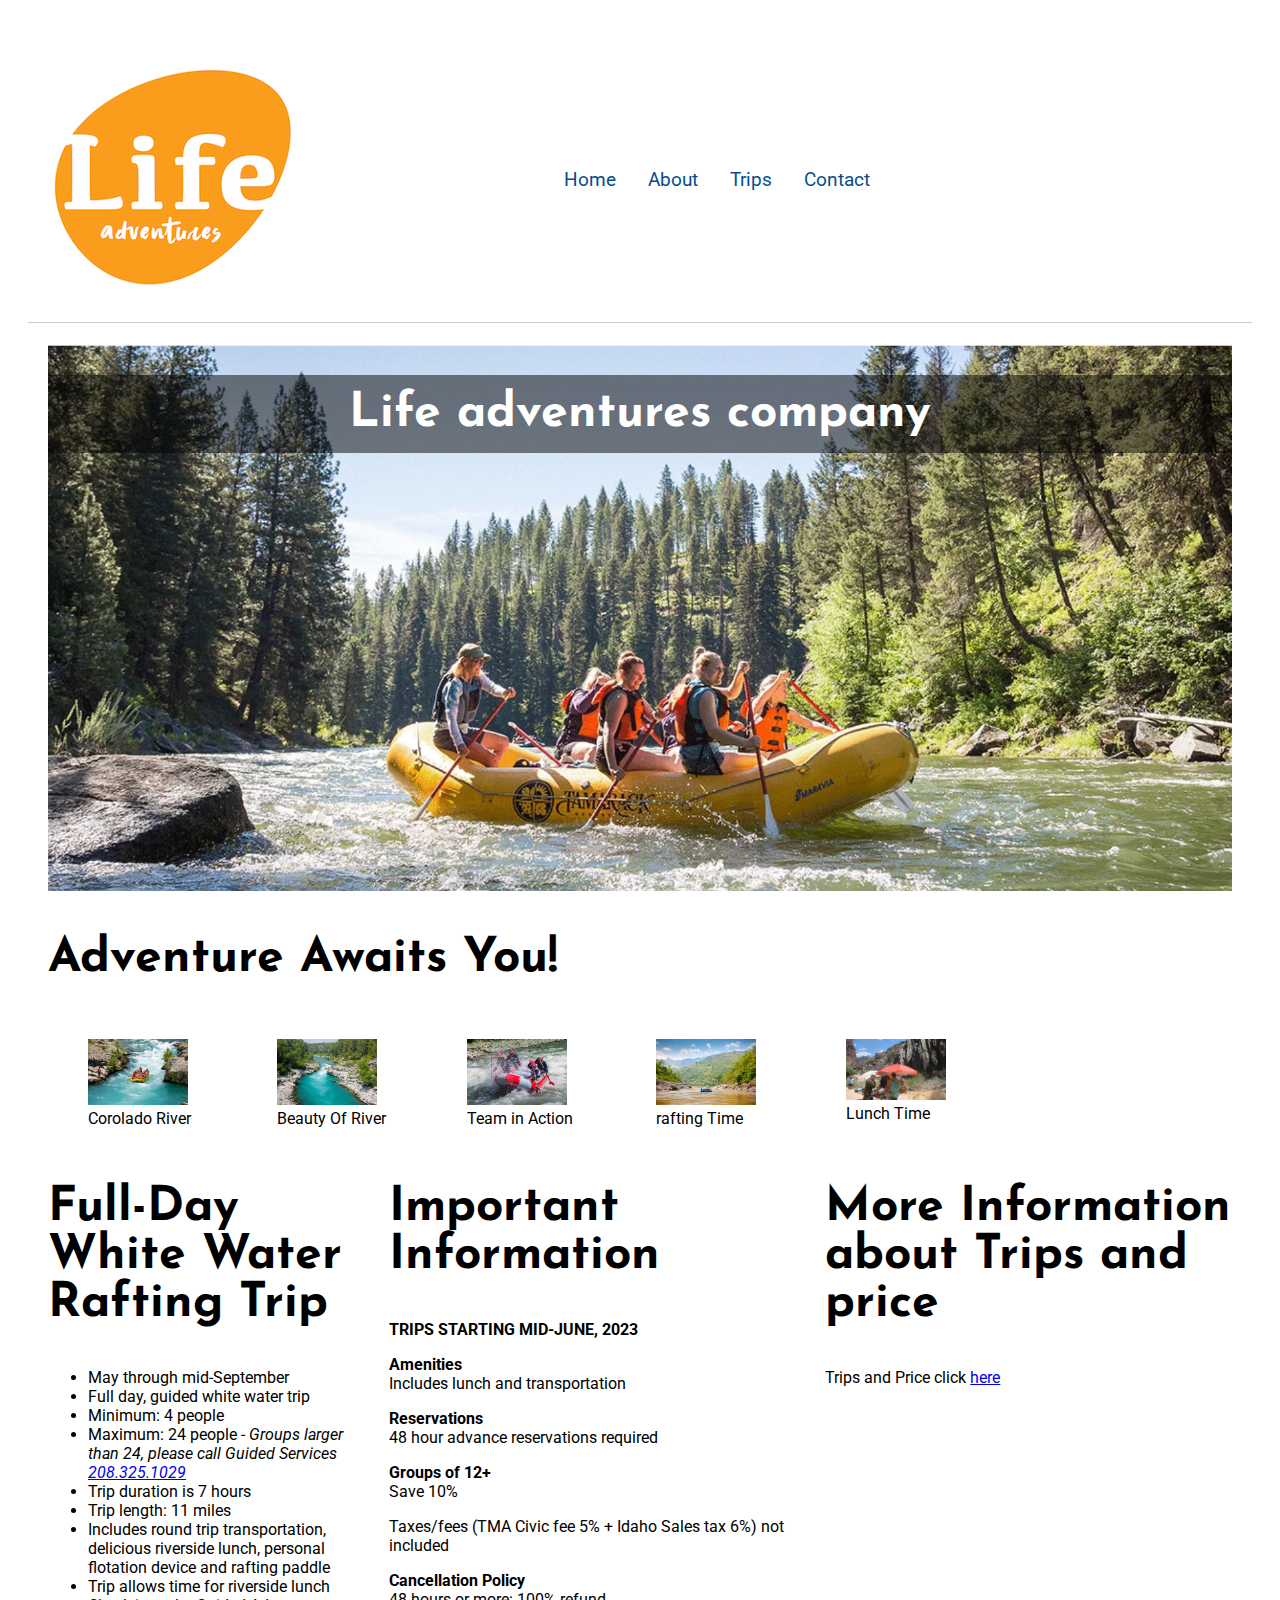
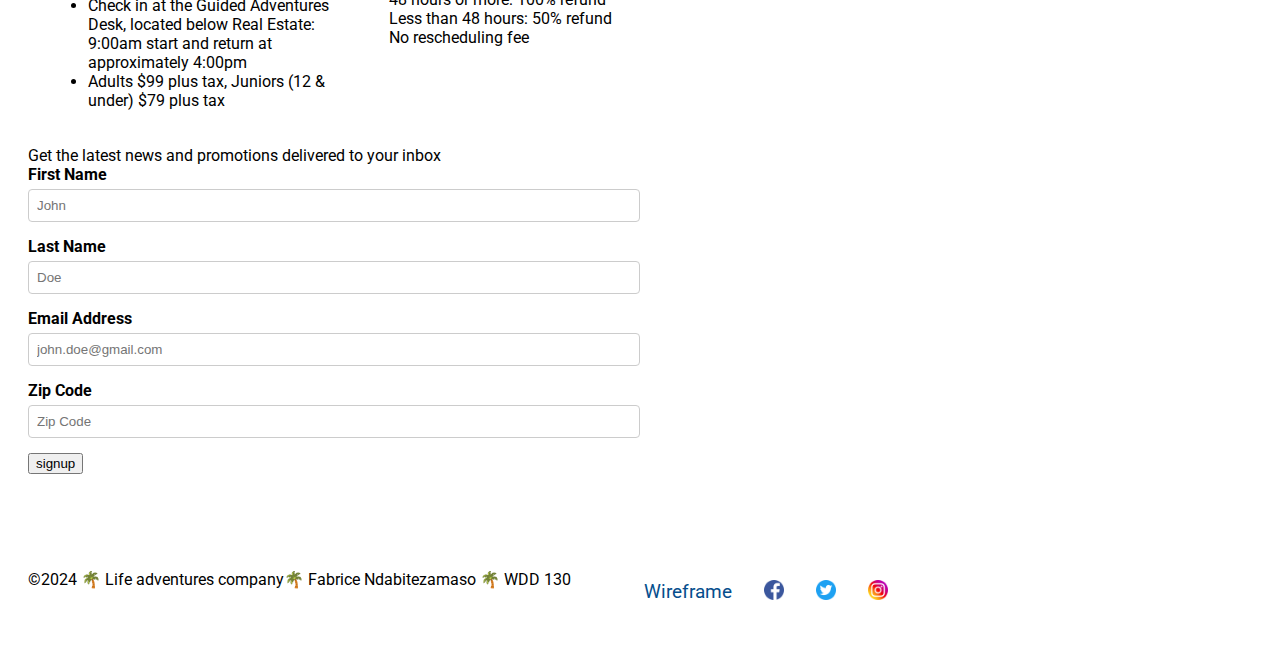
<file: wwr/index.html>
<!DOCTYPE html>
<html class="no-js" lang="en">
  <head>
    <meta charset="UTF-8">
    <meta name="viewport" content="width=device-width, initial-scale=1.0" />
    <title>Rafting Site Plan Fabrice Ndabitezamaso | WDD 130</title>
    <meta
      name="description"
      content="This is a webpage about Rafting Plan with Life adventures company"
    />
    <meta name="author" content="Fabrice Ndabitezamaso" />

    <link rel="stylesheet" href="styles/rafting.css" />
  </head>
  <body class="template-activitypage winter">
    <header>
      <img src="images/logo.jpg" alt="Life adventures company Logo" />
      <nav>
        <a href="index.html">Home</a>
        <a href="about.html">About</a>
        <a href="trips.html">Trips</a>
        <a href="contact.html">Contact</a>
      </nav>
    </header>

    <main>
      <div id="hero">
        <h1 class="hero">Life adventures company</h1>
        <picture>
          <img src="images/hero.png" alt="hero Image" />
        </picture>
      </div>
      <section>
        <h2>Adventure Awaits You!</h2>
        <div class="adventures-home">
          <figure>
            <img src="images/rafting-img1.jpg" alt="the view of tourists" />
            <figcaption><span>Corolado River</span></figcaption>
          </figure>

          <figure>
            <img src="images/rafting-img2.jpg" alt="the view of tourists" />
            <figcaption><span>Beauty Of River</span></figcaption>
          </figure>
          <figure>
            <img src="images/rafting-img6.jpg" alt="the view of tourists" />
            <figcaption><span>Team in Action</span></figcaption>
          </figure>
          <figure>
            <img src="images/rafting-img4.jpg" alt="the view of tourists" />
            <figcaption><span>rafting Time</span></figcaption>
          </figure>
          <figure>
            <img src="images/rafting-img5.jpg" alt="the view of tourists" />
            <figcaption><span>Lunch Time</span></figcaption>
          </figure>
        </div>
      </section>
      <section class="home-page">
        <div>
          <h2 id="full-day-white-water-rafting-trip">
            Full-Day White Water Rafting Trip
          </h2>
          <ul>
            <li>May through mid-September</li>
            <li>Full day, guided white water trip</li>
            <li>Minimum: 4 people</li>
            <li>
              Maximum: 24 people -
              <i>Groups larger than 24, please call Guided Services</i>
              <a href="tel:208-325-1029"><i>208.325.1029</i></a>
            </li>
            <li>Trip duration is 7 hours</li>
            <li>Trip length: 11 miles</li>
            <li>
              Includes round trip transportation, delicious riverside lunch,
              personal flotation device and rafting paddle
            </li>
            <li>Trip allows time for riverside lunch</li>
            <li>
              Check in at the Guided Adventures Desk, located below Real Estate:
              9:00am start and return at approximately 4:00pm
            </li>
            <li>Adults $99 plus tax, Juniors (12 &amp; under) $79 plus tax</li>
          </ul>
        </div>
        <aside class="component__sidebar">
          <h2>Important Information</h2>

          <p><b>TRIPS STARTING MID-JUNE, 2023</b></p>
          <p></p>
          <p>
            <b>Amenities<br /></b>Includes lunch and transportation
          </p>
          <p><b>Reservations</b><br />48 hour advance reservations required</p>
          <p><b>Groups of 12+</b><br />Save 10%</p>
          <p>Taxes/fees (TMA Civic fee 5% + Idaho Sales tax 6%) not included</p>
          <p>
            <b>Cancellation Policy<br /></b>48 hours or more: 100% refund<br />Less
            than 48 hours: 50% refund<br />No rescheduling fee
          </p>
        </aside>

        <aside class="component__sidebar">
          <h2>More Information about Trips and price</h2>
          <p>Trips and Price click <a href="trips.html">here</a></p>
        </aside>
      </section>
    </main>

    <div>
      <div class="subtitle -title -small">
        Get the latest news and promotions delivered to your inbox
      </div>
      <form id="contact-form">
        <div>
          <label for="first-name">First Name</label>
          <input
            type="text"
            name="first-name"
            autocomplete="off"
            placeholder="John"
            id="first-name"
          />
        </div>

        <div>
          <label for="last-name">Last Name</label>
          <input
            type="text"
            name="last-name"
            autocomplete="off"
            placeholder="Doe"
            id="last-name"
          />
        </div>
        <div>
          <label for="email-address">Email Address</label>
          <input
            type="email"
            name="email-address"
            autocomplete="off"
            placeholder="john.doe@gmail.com"
            required
            id="email-address"
          />
        </div>
        <div>
          <label for="zip-code">Zip Code</label>
          <input
            type="text"
            name="zip-code"
            autocomplete="off"
            placeholder="Zip Code"
            id="zip-code"
          />
        </div>
        <button type="submit">signup</button>
      </form>
    </div>
    <footer>
      <p>©2024 🌴 Life adventures company🌴 Fabrice Ndabitezamaso 🌴 WDD 130</p>
      <nav class="sociallinks">
        <a
          class="wireframe"
          href="https://app.moqups.com/VscG7cVeYBhhHmOax9M8PJzYPCpXMbnZ/view/page/ad64222d5"
          >Wireframe</a
        >
        <a href="https://facebook.com">
          <img src="images/facebook.png" alt="Facebook" />
        </a>
        <a href="https://twitter.com">
          <img src="images/twitter.png" alt="Twitter" />
        </a>
        <a href="https://instagram.com">
          <img src="images/instagram.png" alt="Instagram" />
        </a>
      </nav>
    </footer>
  </body>
</html>
</file>
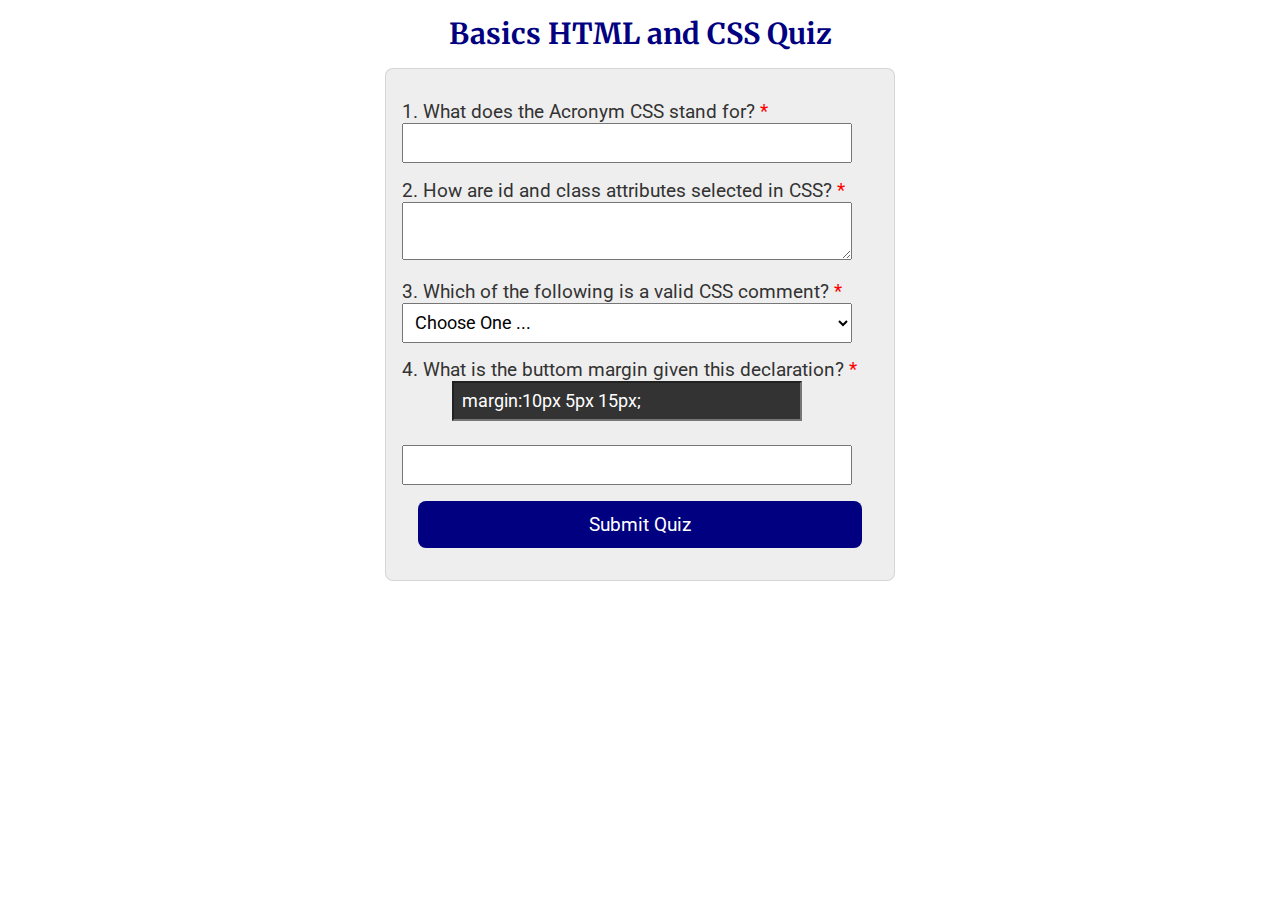
<file: quiz.html>
<!DOCTYPE html>
<html lang="en">
  <head>
    <meta charset="UTF-8">
    <meta name="viewport" content="width=device-width, initial-scale=1.0" />
    <meta name="description" content="This is a webpage about the form" />
    <meta name="author" content="Fabrice Ndabitezamaso" />

    <title>Basics HTML and CSS Quiz</title>
    <link rel="stylesheet" href="styles/quiz.css" />
  </head>
  <body>
    <header>
      <h1 id="h1">Basics HTML and CSS Quiz</h1>
    </header>
    <form>
      <div class="form-item">
        <label for="q1">1. What does the Acronym CSS stand for?</label>
        <input type="text" id="q1" name="q1" />
      </div>

      <div>
        <label for="q2">2. How are id and class attributes selected in CSS?</label>
        <textarea id="q2" name="q2" rows="2"></textarea>
      </div>
      <div class="form-item">
        <label for="q3">3. Which of the following is a valid CSS comment?</label>
        <select id="q3" name="q3">
          <option value="" selected disabled>Choose One ...</option>
          <option value="comment">#this is a comment</option>
          <option value="comment">//this is a comment</option>
          <option value="comment">/*this is a comment */</option>
        </select>
      </div>
      <div class="form-item">
        <label  for="q4">4. What is the buttom margin given this declaration?</label>
        <input
          class="fixed-text"
          type="text"
          id="fixedText"
          value="margin:10px 5px 15px;"
          readonly
        /><br>
        <input type="number" id="q4" name="q4" />
      </div>

      <button type="submit">Submit Quiz</button>
    </form>
  </body>
</html>
</file>
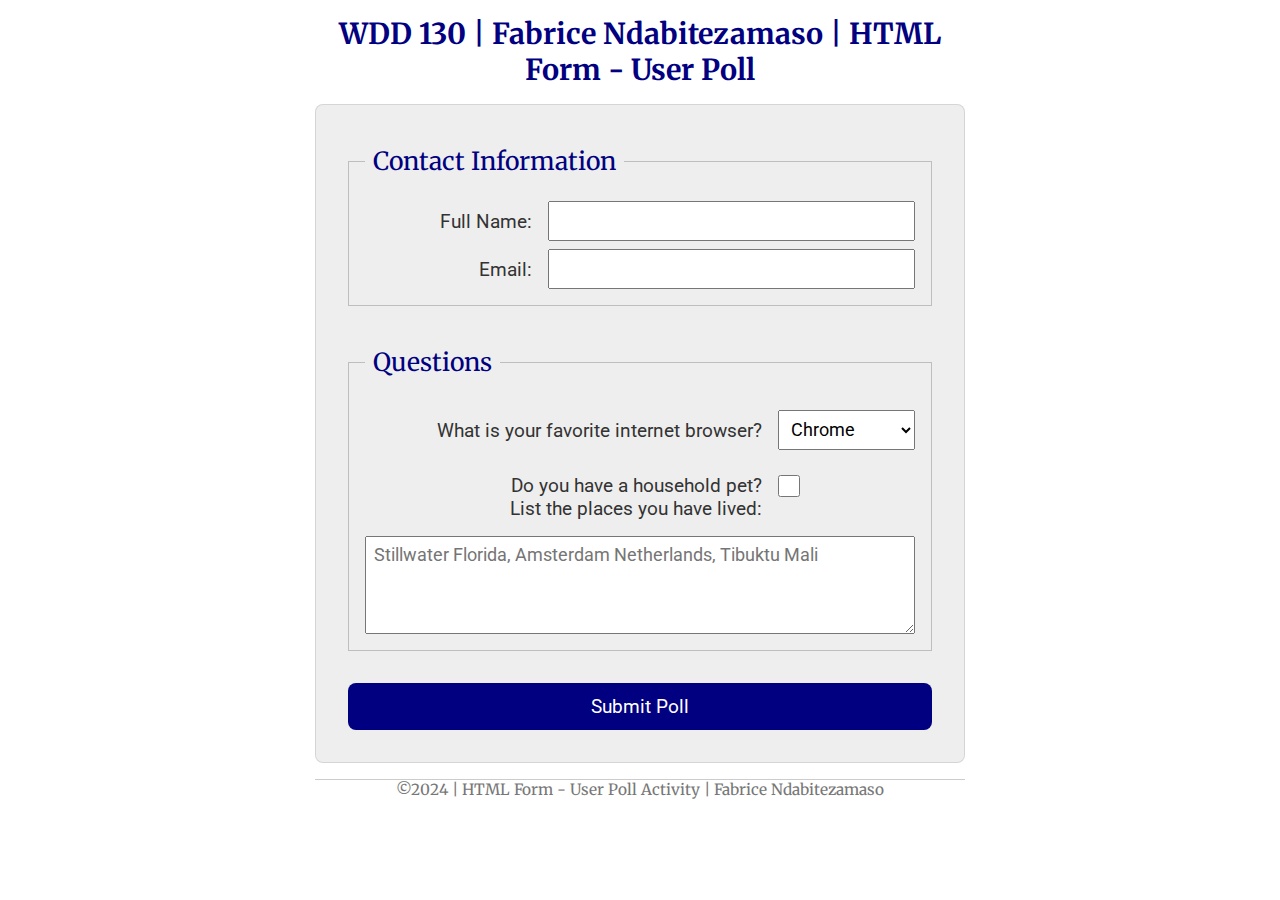
<file: week05/poll-form.html>
<!DOCTYPE html>
<html lang="en-us">
  <head>
    <meta charset="utf-8" />
    <meta name="viewport" content="width=device-width, initial-scale=1" />
    <title>WDD 130 | HTML Form - User Poll</title>
    <link rel="stylesheet" href="styles/poll-form.css" />
  </head>
  <body>
    <header>
      <h1>WDD 130 | Fabrice Ndabitezamaso | HTML Form - User Poll</h1>
    </header>

    <main>
      <form>
        <fieldset>
          <legend>Contact Information</legend>
          <div class="form-item column2">
            <label for="fullname">Full Name:</label>
            <input type="text" id="fullname" name="fullname" />
          </div>
          <div class="form-item column2">
            <label for="useremail">Email:</label>
            <input type="email" id="useremail" name="useremail" />
          </div>
        </fieldset>
        <fieldset>
          <legend>Questions</legend>
          <div class="form-item column1">
            <label for="browser">What is your favorite internet browser?</label>
            <select id="browser" name="browser">
              <option value="chrome">Chrome</option>
              <option value="firefox">Firefox</option>
              <option value="safari">Safari</option>
              <option value="edge">Edge</option>
              <option value="brave">Brave</option>
              <option value="other">Other</option>
            </select>
          </div>
          <div class="form-item column1">
            <label for="pet">Do you have a household pet?</label>
            <input type="checkbox" id="pet" name="pet" />
            <label for="feedback">List the places you have lived:</label>
          </div>

          <textarea
            id="feedback"
            name="feedback"
            rows="4"
            placeholder="Stillwater Florida, Amsterdam Netherlands, Tibuktu Mali"
          ></textarea>
        </fieldset>
        <button type="submit">Submit Poll</button>
      </form>
    </main>
    <footer>
      <p>©2024 | HTML Form - User Poll Activity | Fabrice Ndabitezamaso</p>
    </footer>
  </body>
</html>
</file>
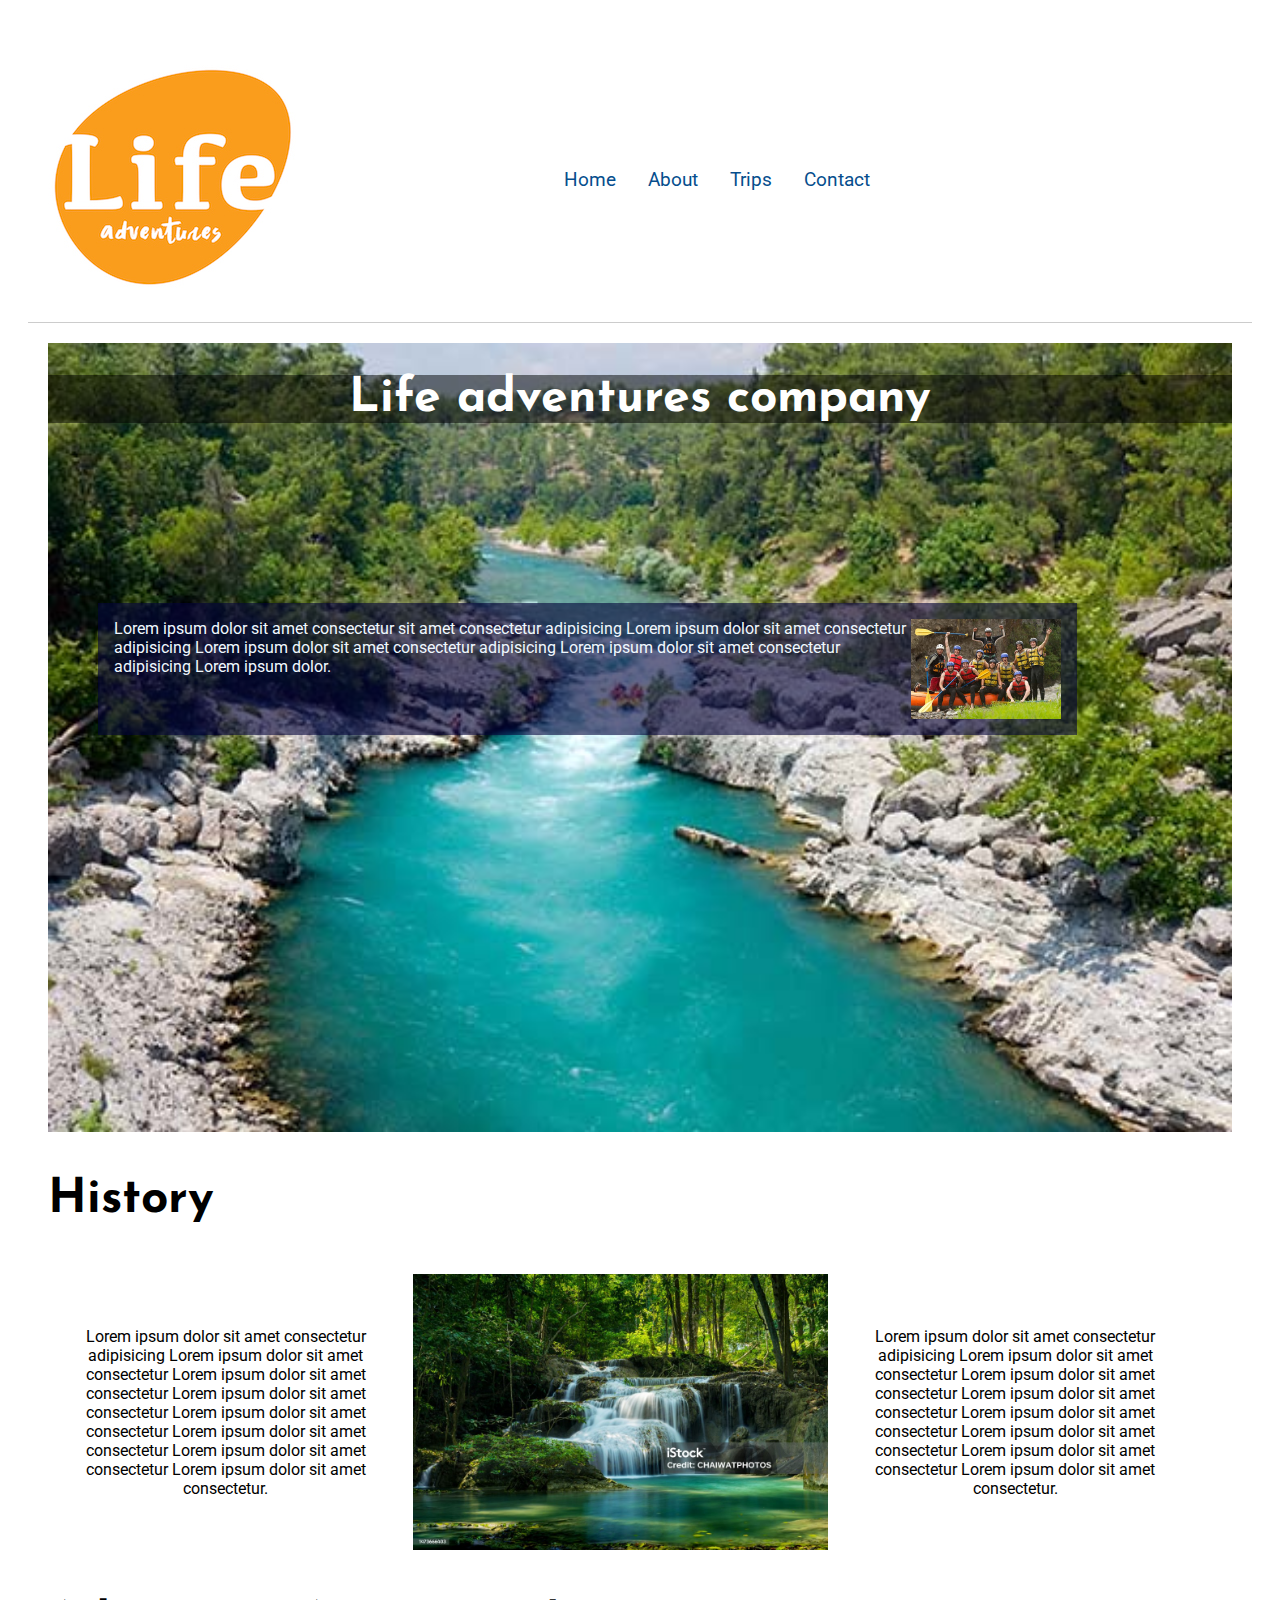
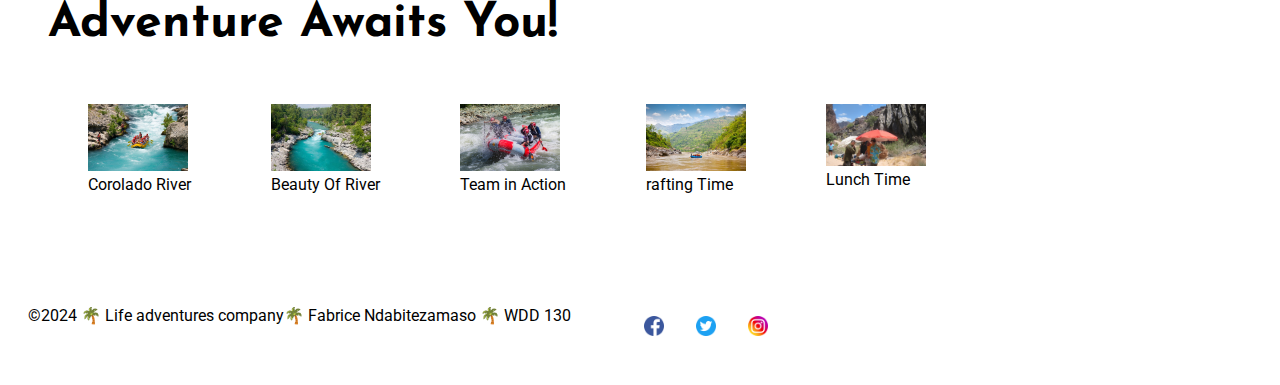
<file: wwr/about.html>
<!DOCTYPE html>
<html lang="en">
  <head>
    <meta charset="UTF-8">
    <meta name="viewport" content="width=device-width, initial-scale=1.0" />
    <meta
      name="description"
      content="Embark on an exhilarating adventure with Life adventures company, where our rafting site brings the perfect blend of excitement and serenity."
    />
    <meta name="author" content="Fabrice Ndabitezamaso" />
    <title>About Us Page | Fabrice Ndabitezamaso</title>
    <link rel="stylesheet" href="styles/rafting.css" />
  </head>
  <body>
    <header>
      <img src="images/logo.jpg" alt="Life adventures company Logo" />
      <nav>
        <a href="index.html">Home</a>
        <a href="about.html">About</a>
        <a href="trips.html">Trips</a>
        <a href="contact.html">Contact</a>
      </nav>
    </header>
    <main>
      <div id="hero">
        <img src="images/rafting-img2.jpg" alt="hero image for background" />
        <h1>Life adventures company</h1>
        <article class="box">
          <img
            class="img-bckgd"
            src="images/rafting-img3.jpg"
            alt="employee with tourists"
          />
          <p>
            Lorem ipsum dolor sit amet consectetur sit amet consectetur
            adipisicing Lorem ipsum dolor sit amet consectetur adipisicing Lorem
            ipsum dolor sit amet consectetur adipisicing Lorem ipsum dolor sit
            amet consectetur adipisicing Lorem ipsum dolor.
          </p>
        </article>
      </div>
      <section>
        <h2>History</h2>
        <div class="history">
          <p class="p-history">
            Lorem ipsum dolor sit amet consectetur adipisicing Lorem ipsum dolor
            sit amet consectetur Lorem ipsum dolor sit amet consectetur Lorem
            ipsum dolor sit amet consectetur Lorem ipsum dolor sit amet
            consectetur Lorem ipsum dolor sit amet consectetur Lorem ipsum dolor
            sit amet consectetur Lorem ipsum dolor sit amet consectetur.
          </p>
          <img
            class="history_image"
            src="images/history_image.jpg"
            alt="history image"
          />
          <p class="p-history">
            Lorem ipsum dolor sit amet consectetur adipisicing Lorem ipsum dolor
            sit amet consectetur Lorem ipsum dolor sit amet consectetur Lorem
            ipsum dolor sit amet consectetur Lorem ipsum dolor sit amet
            consectetur Lorem ipsum dolor sit amet consectetur Lorem ipsum dolor
            sit amet consectetur Lorem ipsum dolor sit amet consectetur.
          </p>
        </div>
      </section>
      <section>
        <h2>Adventure Awaits You!</h2>
        <div class="adventures">
          <figure>
            <img src="images/rafting-img1.jpg" alt="the view of tourists" />
            <figcaption><span>Corolado River</span></figcaption>
          </figure>

          <figure>
            <img src="images/rafting-img2.jpg" alt="the view of tourists" />
            <figcaption><span>Beauty Of River</span></figcaption>
          </figure>
          <figure>
            <img src="images/rafting-img6.jpg" alt="the view of tourists" />
            <figcaption><span>Team in Action</span></figcaption>
          </figure>
          <figure>
            <img src="images/rafting-img4.jpg" alt="the view of tourists" />
            <figcaption><span>rafting Time</span></figcaption>
          </figure>
          <figure>
            <img src="images/rafting-img5.jpg" alt="the view of tourists" />
            <figcaption><span>Lunch Time</span></figcaption>
          </figure>
        </div>
      </section>
    </main>
    <footer>
      <p>©2024 🌴 Life adventures company🌴 Fabrice Ndabitezamaso 🌴 WDD 130</p>
      <nav class="sociallinks">
        <a href="https://facebook.com">
          <img src="images/facebook.png" alt="Facebook" />
        </a>
        <a href="https://twitter.com">
          <img src="images/twitter.png" alt="Twitter" />
        </a>
        <a href="https://instagram.com">
          <img src="images/instagram.png" alt="Instagram" />
        </a>
      </nav>
    </footer>
  </body>
</html>
</file>
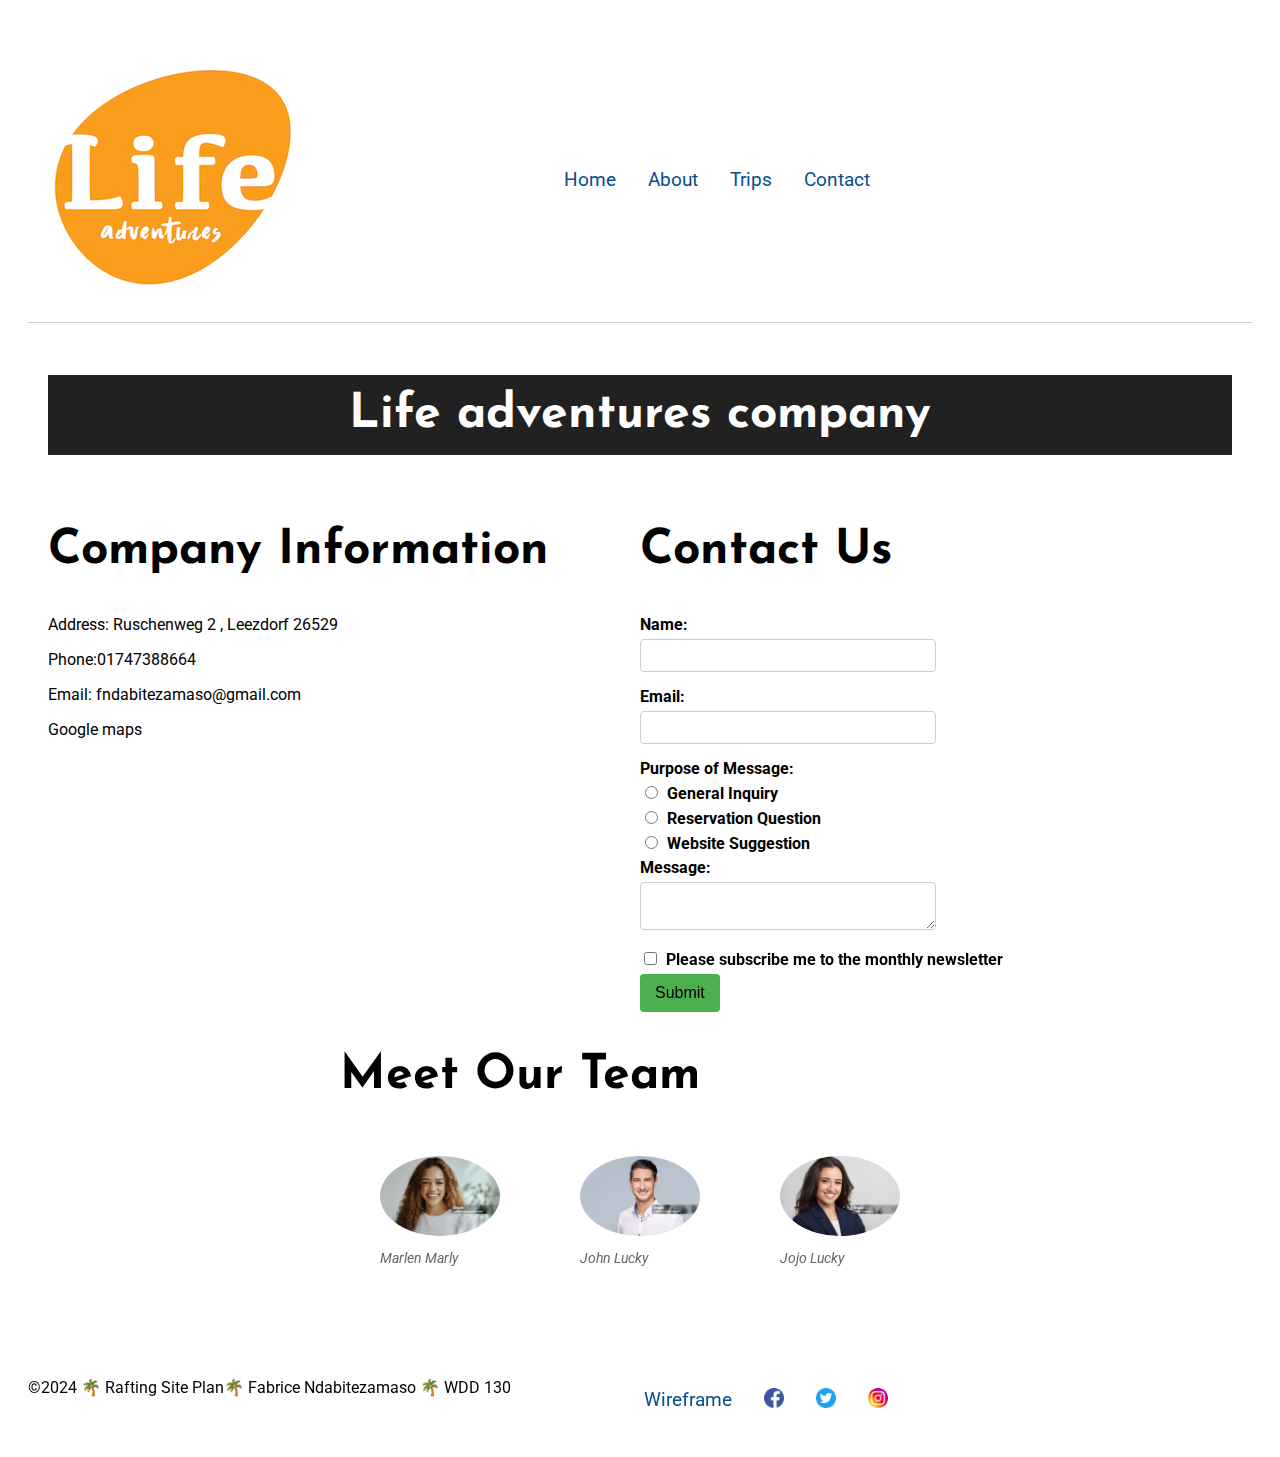
<file: wwr/contact.html>
<!DOCTYPE html>
<html lang="en">
  <head>
    <meta charset="UTF-8">
    <meta name="viewport" content="width=device-width, initial-scale=1.0" />
    <meta
      name="description"
      content="This is information in case you want to contact us"
    />
    <meta name="author" content="Fabrice Ndabitezamaso" />
    <title>Contact Us Page | Fabrice Ndabitezamaso</title>
    <link rel="stylesheet" href="styles/rafting.css" />
  </head>
  <body>
    <header>
      <img src="images/logo.jpg" alt="Life adventures company Logo" />
      <nav>
        <a href="index.html">Home</a>
        <a href="about.html">About</a>
        <a href="trips.html">Trips</a>
        <a href="contact.html">Contact</a>
      </nav>
    </header>
    <main class="contact-page">
      <h1 id="H1">Life adventures company</h1>
      <!-- Company Information -->
      <section id="company-info">
        <h2>Company Information</h2>
        <p>Address: Ruschenweg 2 , Leezdorf 26529</p>
        <p>Phone:01747388664</p>
        <p>Email: fndabitezamaso@gmail.com</p>
        <p>Google maps</p>
        <iframe
          src="https://www.google.com/maps/embed?pb=!1m18!1m12!1m3!1d2370.279132351159!2d7.305444376260341!3d53.55278445925773!2m3!1f0!2f0!3f0!3m2!1i1024!2i768!4f13.1!3m3!1m2!1s0x47b6151c1144097b%3A0xfa057e97c707a06e!2sR%C3%BCschenweg%202%2C%2026529%20Leezdorf!5e0!3m2!1sen!2sde!4v1707601132985!5m2!1sen!2sde"
          allowfullscreen=""
          loading="lazy"
          referrerpolicy="no-referrer-when-downgrade"
        ></iframe>
      </section>

      <!-- Contact Form -->
      <section id="contact-form">
        <h2>Contact Us</h2>
        <form action="#" method="post">
          <label for="name">Name:</label>
          <input type="text" id="name" name="name" required />

          <label for="email">Email:</label>
          <input type="email" id="email" name="email" required />

          <label>Purpose of Message:</label>
          <label>
            <input type="radio" name="purpose" value="general" /> General
            Inquiry
          </label>
          <label>
            <input type="radio" name="purpose" value="reservation" />
            Reservation Question
          </label>
          <label>
            <input type="radio" name="purpose" value="suggestion" /> Website
            Suggestion
          </label>

          <label for="message">Message:</label>
          <textarea id="message" name="message" required></textarea>

          <label>
            <input type="checkbox" name="subscribe" value="yes" /> Please
            subscribe me to the monthly newsletter
          </label>
          <button type="submit" class="submit-button">Submit</button>
        </form>
      </section>
      <!-- Employee Profile Images -->
      <section id="employee-profiles">
        <h2>Meet Our Team</h2>
        <div class="team-imgs">
          <figure>
            <img src="images/profile1.jpg" alt="Marlene profile" />
            <figcaption>Marlen Marly</figcaption>
          </figure>
          <figure>
            <img src="images/profile2.jpg" alt="John profile" />
            <figcaption>John Lucky</figcaption>
          </figure>
          <figure>
            <img src="images/profile3.jpg" alt="first profile" />
            <figcaption>Jojo Lucky</figcaption>
          </figure>
        </div>
      </section>
    </main>
    <footer>
      <p>©2024 🌴 Rafting Site Plan🌴 Fabrice Ndabitezamaso 🌴 WDD 130</p>
      <nav class="sociallinks">
        <a class="wireframe"
          href="https://app.moqups.com/p8XdAVDt1SHh2nBDlFDMJFqWwgw7kNnr/view/page/ad64222d5"
          >Wireframe</a>
        <a href="https://facebook.com">
          <img src="images/facebook.png" alt="Facebook" />
        </a>
        <a href="https://twitter.com">
          <img src="images/twitter.png" alt="Twitter" />
        </a>
        <a href="https://instagram.com">
          <img src="images/instagram.png" alt="Instagram" />
        </a>
      </nav>
    </footer>
  </body>
</html>
</file>
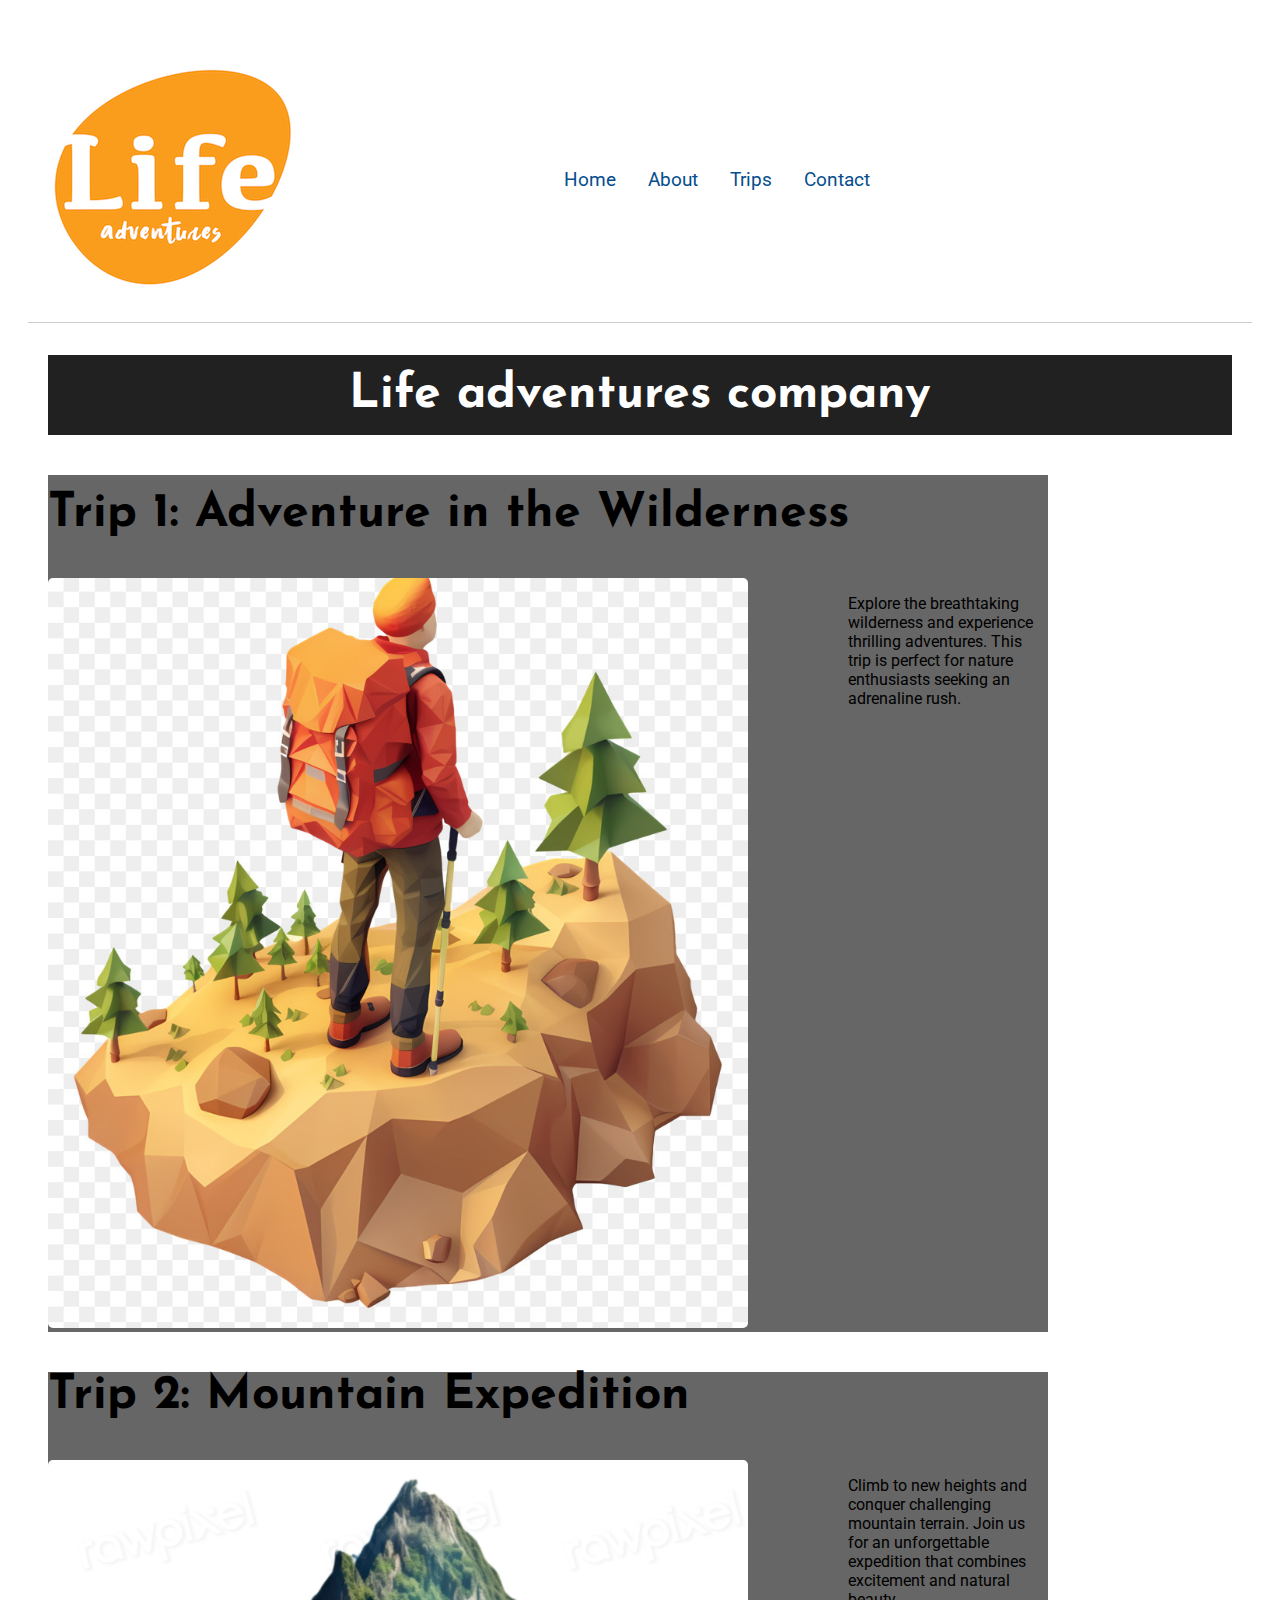
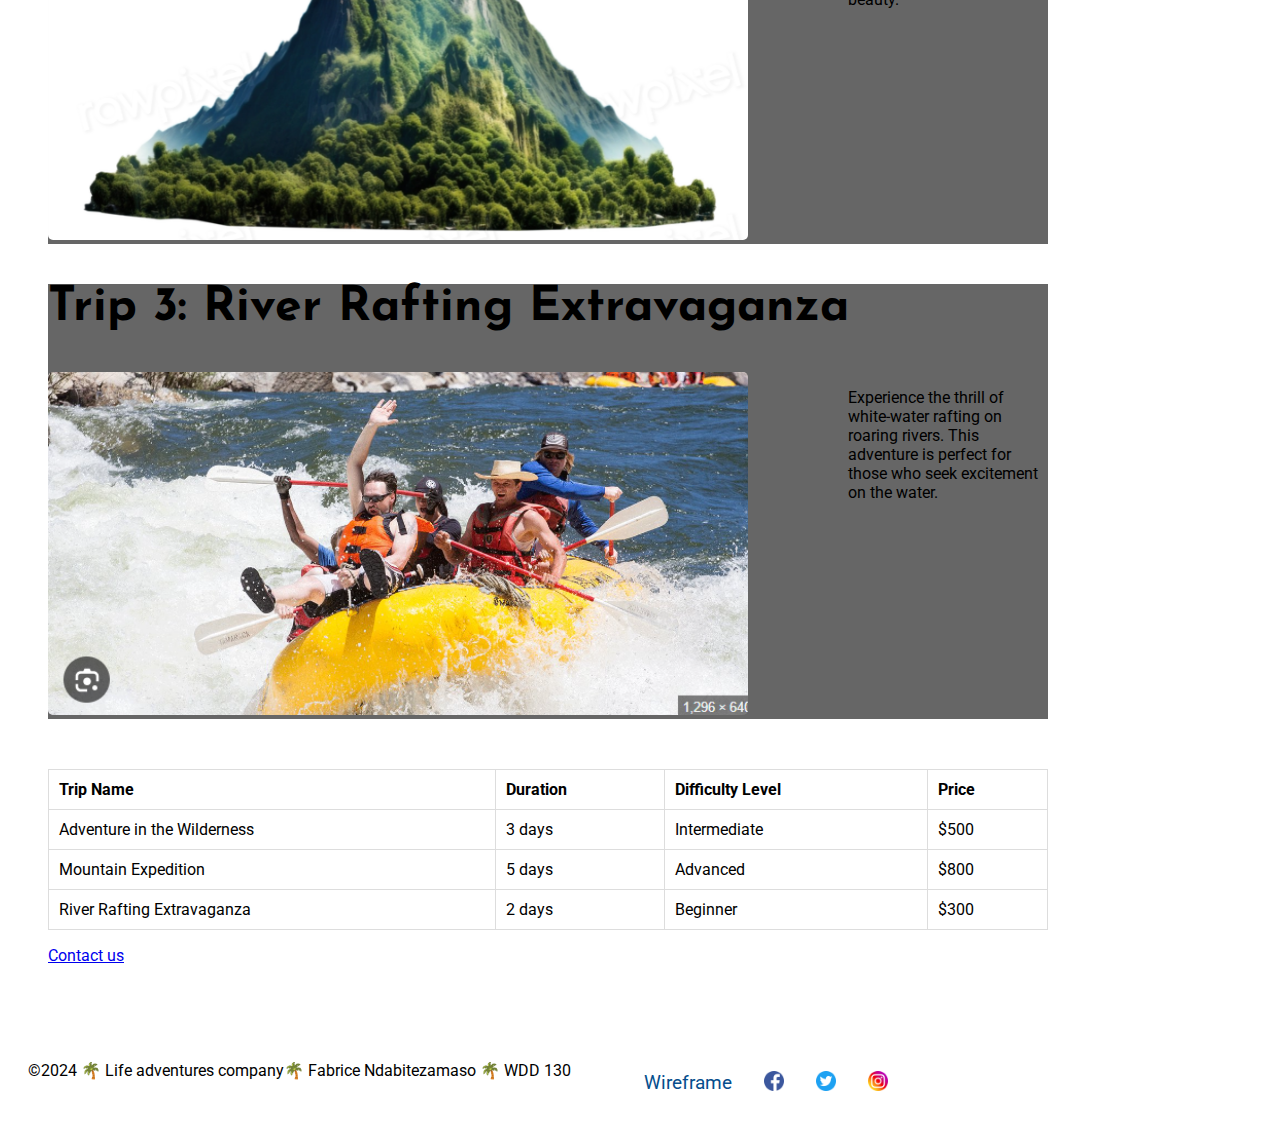
<file: wwr/trips.html>
<!DOCTYPE html>
<html lang="en">
  <head>
    <meta charset="UTF-8">
    <meta name="viewport" content="width=device-width, initial-scale=1.0" />
    <meta
      name="description"
      content="This is information About the all trips"
    />
    <meta name="author" content="Fabrice Ndabitezamaso" />
    <title>Trips Page | Fabrice Ndabitezamaso</title>
    <link rel="stylesheet" href="styles/rafting.css" />
  </head>
  <body>
    <header>
      <img src="images/logo.jpg" alt="Life adventures company Logo" />
      <nav>
        <a href="index.html">Home</a>
        <a href="about.html">About</a>
        <a href="trips.html">Trips</a>
        <a href="contact.html">Contact</a>
      </nav>
    </header>
    <main>
      <h1 id="H1">Life adventures company</h1>
      <section class="trip trip1">
        <h2>Trip 1: Adventure in the Wilderness</h2>
        <img src="images/wilderness.jpg" alt="wilderness Photo">
        <p>Explore the breathtaking wilderness and experience thrilling adventures. This trip is perfect for nature enthusiasts seeking an adrenaline rush.</p>
      </section>
      
      <section class="trip  trip2">
        <h2>Trip 2: Mountain Expedition</h2>
        <img src="images/trip2.png" alt="Trip 2 Photo">
        <p>Climb to new heights and conquer challenging mountain terrain. Join us for an unforgettable expedition that combines excitement and natural beauty.</p>
      </section>
      
      <section class="trip trip3">
        <h2>Trip 3: River Rafting Extravaganza</h2>
        <img src="images/trip3.png" alt="Trip 3 Photo">
        <p>Experience the thrill of white-water rafting on roaring rivers. This adventure is perfect for those who seek excitement on the water.</p>
      </section>
      <table class="trip-table">
        <thead>
          <tr>
            <th>Trip Name</th>
            <th>Duration</th>
            <th>Difficulty Level</th>
            <th>Price</th>
          </tr>
        </thead>
        <tbody>
          <tr>
            <td>Adventure in the Wilderness</td>
            <td>3 days</td>
            <td>Intermediate</td>
            <td>$500</td>
          </tr>
          <tr>
            <td>Mountain Expedition</td>
            <td>5 days</td>
            <td>Advanced</td>
            <td>$800</td>
          </tr>
          <tr>
            <td>River Rafting Extravaganza</td>
            <td>2 days</td>
            <td>Beginner</td>
            <td>$300</td>
          </tr>
        </tbody>
      </table>
      <P><a href="contact.html">Contact us</a></P>
      
    </main>
    <footer>
      <p>©2024 🌴 Life adventures company🌴 Fabrice Ndabitezamaso 🌴 WDD 130</p>
      <nav class="sociallinks">
        <a class="wireframe"
          href="https://app.moqups.com/wv4Sns63LbLVXI94AD6ofvMnKQ3JohJq/view/page/ad64222d5"
          >Wireframe</a>
        <a href="https://facebook.com">
          <img src="images/facebook.png" alt="Facebook" />
        </a>
        <a href="https://twitter.com">
          <img src="images/twitter.png" alt="Twitter" />
        </a>
        <a href="https://instagram.com">
          <img src="images/instagram.png" alt="Instagram" />
        </a>
      </nav>
    </footer>
  </body>
</html>
</file>
<file: wwr/styles/rafting.css>
@import url("https://fonts.googleapis.com/css2?family=Josefin+Sans:ital,wght@0,100..700;1,100..700&family=Roboto&display=swap");
body {
  margin-top: 0;
  font-family: Roboto, serif;
  padding: 20px;
}
header {
  padding: 20px;
  background-color: #fff;
  margin: 1rem auto;
  display: grid;
  grid-template-columns: 500px 1fr 1fr;
  align-items: center;
  justify-content: center;
  border-bottom: 1px solid #ccc;
}
nav {
  background-color: #fff;
  font-size: 1.2rem;
  display: flex;
}
nav a {
  display: block;
  color: #064e8d;
  text-decoration: none;
  padding: 1rem;
}
nav a:link,
nav a:visited {
  color: #064e8d;
}
nav a:hover {
  color: grey;
}
#head-home {
  top: 300px;
  background-color: #212121;
  padding: 1rem;
}
.home-section {
  position: absolute;
  top: 380px;
}
#hero {
  position: relative;
}
#hero img {
  width: 100%;
  height: auto;
}
#hero article .img-bckgd {
  width: 150px;
  float: right;
}
article {
  position: absolute;
  top: 260px;
  width: 80%;
  left: 50px;
  right: 0;
  background-color: rgb(4, 4, 59, 0.6);
  padding: 1rem;
}
h1 {
  position: absolute;
  top: 0;
  left: 0;
  right: 0;
  text-align: center;
  color: white;
  background-color: rgb(0, 0, 0, 0.5);
  font-family: "josefin sans", serif;
  font-size: 48px;
}
article p {
  margin: 0;
  color: aliceblue;
}
h2 {
  font-family: "josefin sans", serif;
  font-size: 48px;
  color: black;
  margin-left: 0;
  margin-top: 40px;
}
span {
  display: block;
}
.history {
  display: flex;
  align-items: center;
  text-align: center;
}
.history_image {
  width: 35%;
  height: auto;
  margin: 10px;
}
.p-history {
  margin: 0;
  width: 30%;
}
.adventures {
  display: flex;
  width: 80%;
  margin: 0;
}
.adventures img {
  width: 100px;
}
.adventures-home {
  display: grid;
  grid-template-columns: 1fr 1fr 1fr 1fr 1fr;
  width: 80%;
  margin: 0;
}
.adventures-home img {
  width: 100px;
}
.footer-home {
  position: absolute;
  top: 2900px;
}
footer {
  display: grid;
  grid-template-columns: 600px 1fr 1fr;
  margin-top: 80px;
}
footer img {
  width: 20px;
  margin-top: 10px;
}
footer a:hover {
  color: inherit !important ;
}
.contact-page {
  display: grid;
  grid-template-columns: 1fr 1fr;
}
.home-page {
  display: grid;
  grid-template-columns: auto auto auto;
  grid-gap: 30px;
}
#employee-profiles img {
  border-radius: 50%;
  margin-bottom: 10px;
  width: 120px;
}
#employee-profiles {
  grid-column: 1 / 3;
  margin: 0 auto;
}
.team-imgs {
  display: flex;
}
#employee-profiles figcaption {
  font-style: italic;
  font-size: 14px;
  color: #666;
}
#contact-form label {
  display: block;
  margin-bottom: 5px;
  font-weight: bold;
}
#contact-form input[type="text"],
#contact-form input[type="email"],
#contact-form textarea {
  width: 50%;
  padding: 8px;
  margin-bottom: 15px;
  border: #ccc solid 1px;
  border-radius: 4px;
  box-sizing: border-box;
}
#contact-form input[type="radio"] {
  margin-right: 5px;
}
#contact-form input[type="checkbox"] {
  margin-right: 5px;
}
#contact-form .submit-button {
  background-color: #4caf50;
  color: black;
  padding: 10px 15px;
  border: none;
  border-radius: 4px;
  cursor: pointer;
  font-size: 16px;
}
#contact-form .submit-button:hover {
  background-color: #45a049;
}
iframe {
  border: 0;
  width: 400px;
  height: 250px;
}
#H1 {
  position: inherit;
  padding: 1rem;
  grid-column: 1 / 3;
  background-color: #212121;
  color: #fff;
}
.hero {
  padding: 15px;
}
.wireframe {
  margin-top: 10px;
}
main {
  margin: 20px;
}
.cta-button {
  display: inline-block;
  padding: 10px 20px;
  background-color: #4caf50;
  color: #fff;
  text-decoration: none;
  border-radius: 5px;
}
.trip {
  justify-content: center;
  margin-bottom: 20px;
}
.trip img {
  width: 700px;
  max-height: 750px;
  object-fit: cover;
  border-radius: 5px;
}
.trip1 h2 {
  padding-top: 15px;
}
.trip1 {
  width: 1000px;
  background-color: #666;
}
.trip1 p {
  width: 200px;
  float: right;
}
.trip2 {
  width: 1000px;
  background-color: #666;
}
.trip2 p {
  width: 200px;
  float: right;
}
.trip3 {
  width: 1000px;
  background-color: #666;
}
.trip3 p {
  width: 200px;
  float: right;
}
.trip-table {
  width: 1000px;
  border-collapse: collapse;
  margin-top: 50px;
}
.trip-table th,
.trip-table td {
  border: #ddd solid 1px;
  padding: 10px;
  text-align: left;
}
</file>
<file: styles/quiz.css>
@import url("https://fonts.googleapis.com/css2?family=Merriweather&family=Roboto&display=swap");

* {
  margin: 0;
  padding: 0;
  box-sizing: border-box;
}
body {
  font-family: Merriweather, Georgia, serif;
  font-size: 1.2em;
  color: #333;
  background: #fff;
}

form {
  width: 510px;
  margin: 0 auto;
  padding: 1rem;
  border: 1px solid rgba(0, 0, 0, 0.1);
  border-radius: 0.5rem;
  background-color: #eee;
  display: grid;
}
header {
  margin: 0 auto;
}

#h1 {
  margin: 1rem;
  font-size: 1.5em;
  color: navy;
  text-align: center;
}
div {
  margin-top: 15px;
}

label,
input,
button,
select,
textarea {
  font-family: Roboto, Arial, sans-serif;
}

label {
  text-align: left;
  padding-right: 1rem;
}
input,
select,
textarea {
  padding: 0.5rem;
  font-size: 1.1rem;
  width: 450px;
}

.fixed-text {
  background-color: #333;
  color: white;
  width: 350px;
  margin-left: 50px;
}

form label::after {
  content: " *"; /* Add an asterisk after labels for required fields */
  color: red;
}

button {
  margin: 1rem;
  background-color: navy;
  color: #fff;
  border: none;
  border-radius: 0.5rem;
  padding: 0.75rem;
  font-size: 1.2rem;
}

button:hover {
  background-color: darkgreen;
}

.form-item {
  display: grid;
  align-items: center;
}
/* .column1 {
  grid-template-columns: 3fr 1fr;
  margin: 0.5rem 0;
}
.column2 {
  grid-template-columns: 1fr 2fr;
} */
</file>
<file: week05/styles/poll-form.css>
@import url("https://fonts.googleapis.com/css2?family=Merriweather&family=Roboto&display=swap");

* {
  margin: 0;
  padding: 0;
  box-sizing: border-box;
}
body {
  font-family: Merriweather, Georgia, serif;
  font-size: 1.2em;
  color: #333;
  background: #fff;
}
header {
  margin: 0 auto;
  width: 650px;
}

h1 {
  margin: 1rem;
  font-size: 1.5em;
  color: navy;
  text-align: center;
}
form {
  width: 650px;
  margin: 0 auto;
  padding: 1rem;
  border: 1px solid rgba(0, 0, 0, 0.1);
  border-radius: 0.5rem;
  background-color: #eee;
  display: grid;
}
fieldset {
  display: grid;
  grid-gap: 0.5rem;
  margin: 1rem;
  border: 1px solid rgba(0, 0, 0, 0.2);
  padding: 1rem;
}

legend {
  padding: 0.5rem;
  color: navy;
  font-size: 1.3em;
}
label,
input,
button,
select,
textarea {
  font-family: Roboto, Arial, sans-serif;
}

label {
  text-align: right;
  padding-right: 1rem;
}
input,
select,
textarea {
  padding: 0.5rem;
  font-size: 1.1rem;
}
input[type="checkbox"] {
  width: 22px;
  height: 22px;
  vertical-align: bottom;
}
button {
  margin: 1rem;
  background-color: navy;
  color: #fff;
  border: none;
  border-radius: 0.5rem;
  padding: 0.75rem;
  font-size: 1.2rem;
}

button:hover {
  background-color: darkgreen;
}

footer {
  margin: 1rem auto 0;
  width: 650px;
  text-align: center;
  font-size: 0.8em;
  color: #777;
  border-top: 1px solid #ccc;
}

.form-item {
  display: grid;
  align-items: center;
}
.column1 {
  grid-template-columns: 3fr 1fr;
  margin: 0.5rem 0;
}
.column2 {
  grid-template-columns: 1fr 2fr;
}
</file>
